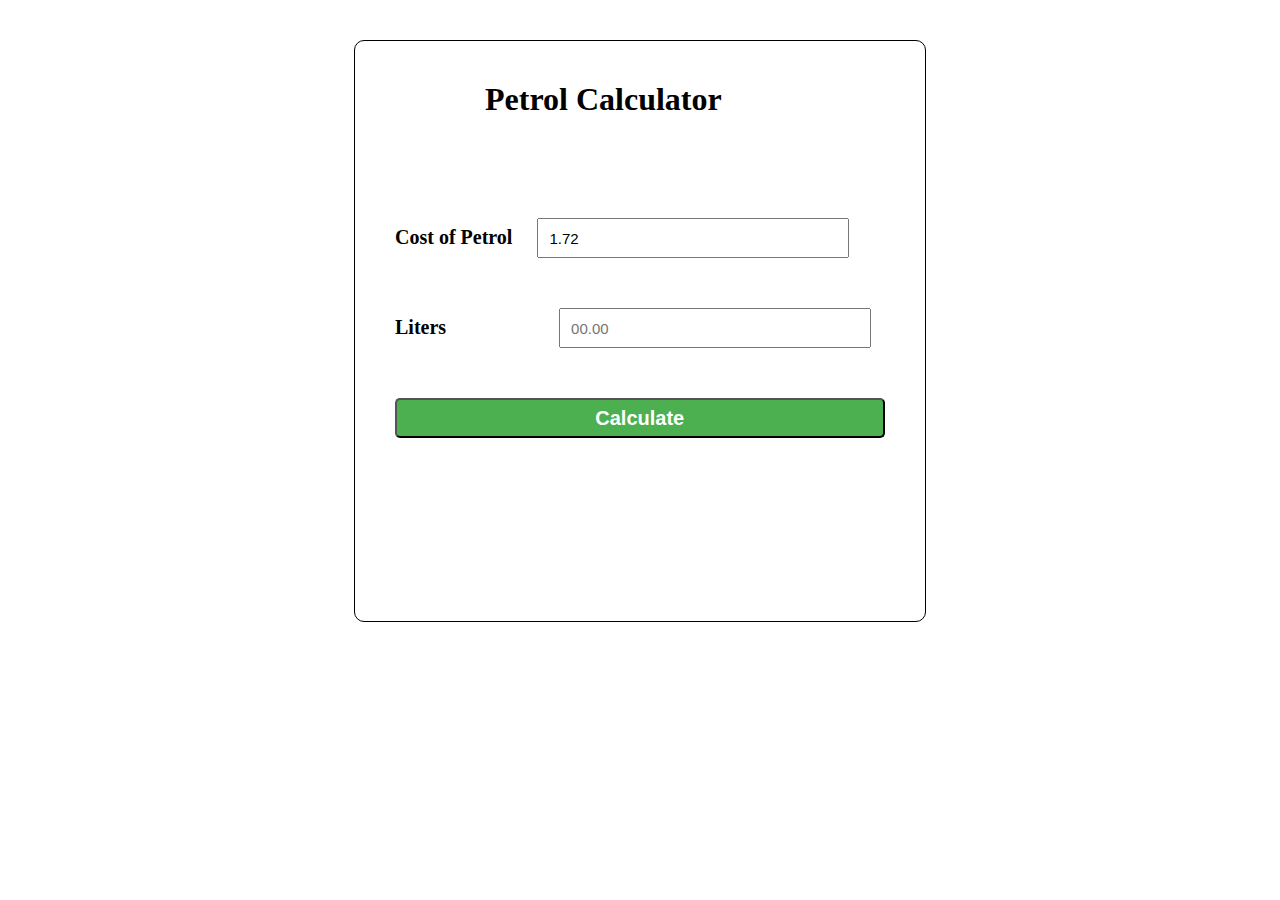
<file: web prog/chapter 6/index.html>
<html>
<head>
	<title>Petrol Calculator</title>
		<style>
			body{
			border: 1px solid black;
			width: 550px;
			height: 550px;
			margin: auto;
			margin-top: 40px;
			font-family: verdana;
			border-radius: 10px;
			padding: 10px;
			padding-top: 20px;
		}
		h1{
			margin: 20px 0px 0px 120px;
		}
		div{
			margin-top: 100px;
		}
		h2{
			font-size: 20px;
			margin: 50px 0px 0px 30px;
		}
		input{
			width: 60%;
			height: 40px;
			margin-left: 20px;
			padding-left: 10px;
			font-size: 15px;
		}
		input:focus{
			background-color: #99ccff;
		}
		#liters{
			margin-left: 108px;
		}
		button{
			font-size: 20px;
			width: 89%;
			height: 40px;
			margin: 50px 0px 0px 30px;
			border-radius: 5px;
			background-color: #4CAF50;
			cursor: pointer;
			color: #ffffff;
			font-weight: bold;
		}
		button:hover{
			transform: scale(1.01);
		}
		p{
			font-size: 20px;
			margin: 70px 0px 0px 46%;
		}
		</style>
		<script>
			var result;
			
			function calculate(x,y){
				//default value of the cost of the petrol per liter
				x = 1.72;
				//variable to get the value that user inputted
				y =document.getElementById("liters").value;
				//formula to compute the total cost-->
				result = document.getElementById("total").value = x * y;
				//display the output in p tag
				document.getElementById("total").innerHTML =  "Total: $" + result;
			}
			
		</script>

	</head>
	<body>
		
		<h1>Petrol Calculator</h1>
		<div>
			<!--Input for the cost of Petrol per liter-->
			<h2>Cost of Petrol <input type="number" id="cost" placeholder="00.00" value="1.72" required /></h2>
			<!--Input for the liters-->
			<h2>Liters <input type="number" id="liters" placeholder="00.00" required /></h2>
		</div>
		<!--button to calculate the total cost-->
		<button onClick="calculate()" id="result" >Calculate</button>
		<p id="total"></p>
	</body>
</html>
</file>
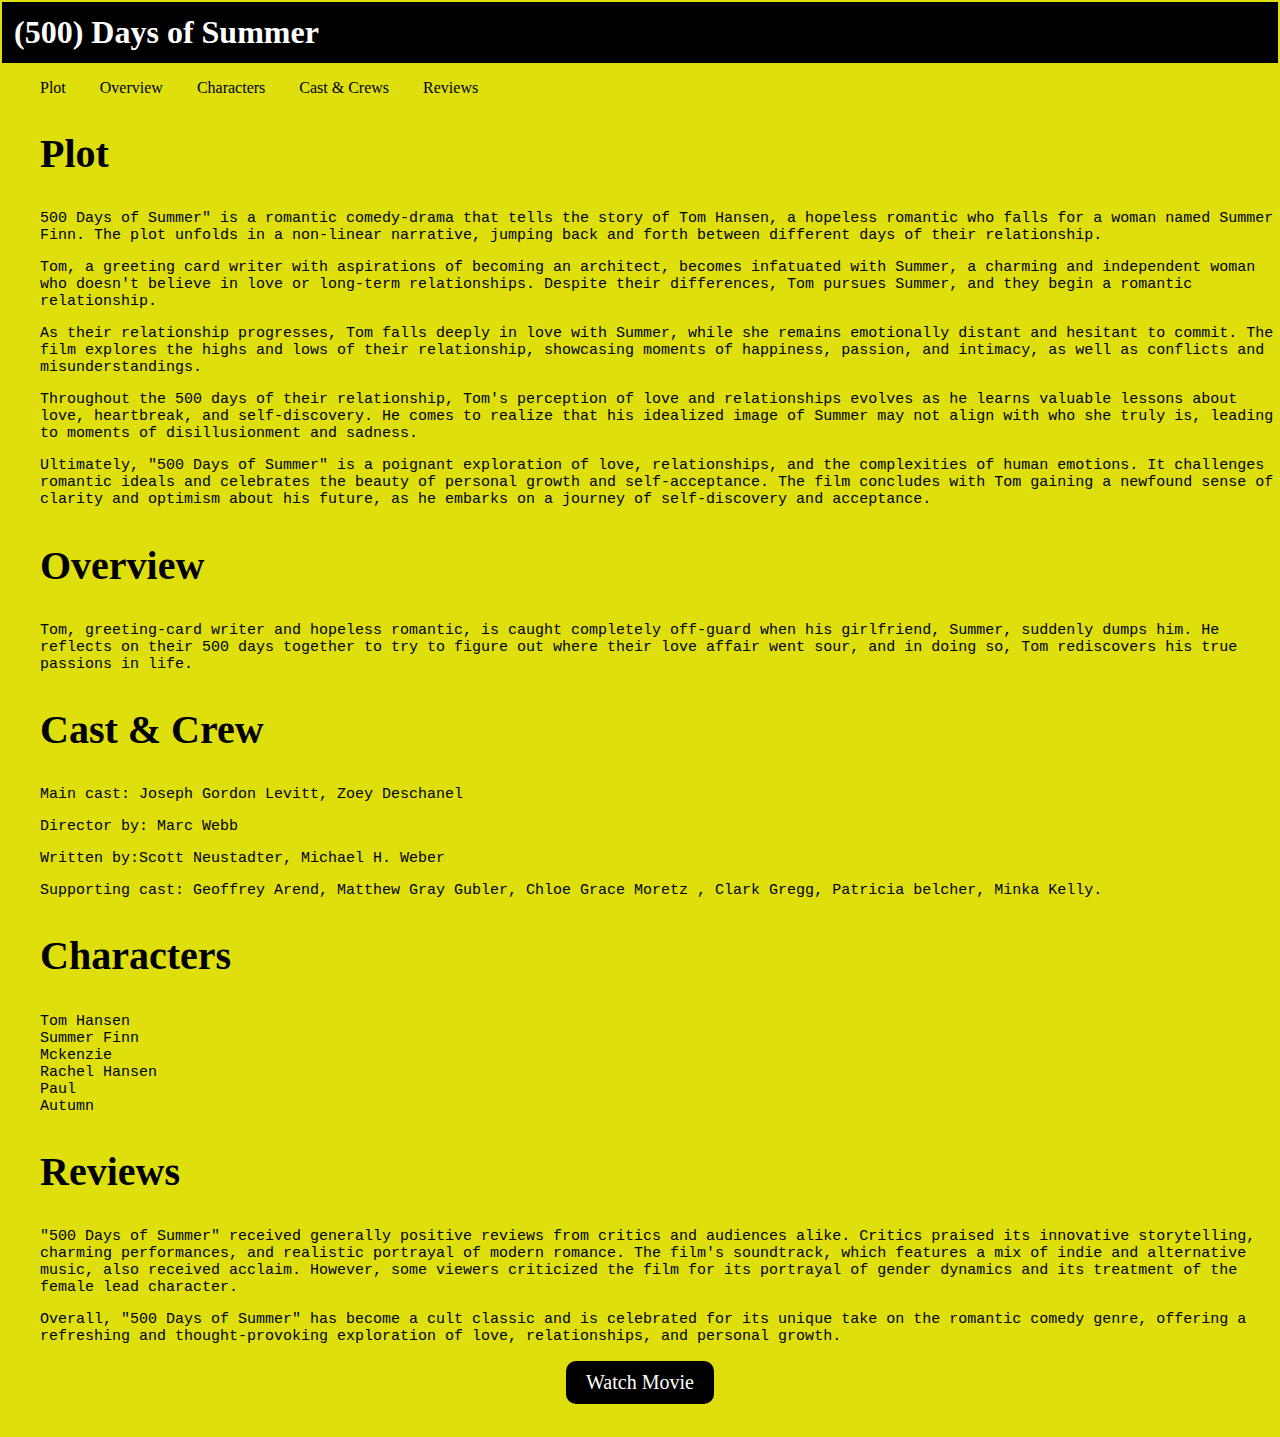
<file: web prog/chapter 2/chapter 2.html>
<!DOCTYPE html>
<html>
<head>
<link rel="stylesheet" href="chapter 2.css">
<body>

    <h1>(500) Days of Summer</h1>

    <nav>
    <ul>
        <li><a href="#Plot">Plot</a></li>
        <li><a href="#Overview">Overview</a></li>
        <li><a href="#Characters">Characters</a></li>
        <li><a href="#Cast & Crews">Cast & Crews</a></li>
        <li><a href="#Reviews">Reviews</a></li>
         
        
        <section id="Plot">
            <h2>Plot</h2>
         <p>500 Days of Summer" is a romantic comedy-drama that tells the story of Tom Hansen, a hopeless 
            romantic who falls for a woman named Summer Finn. The plot unfolds in a non-linear narrative, 
            jumping back and forth between different days of their relationship.</p>

            <p>Tom, a greeting card writer with aspirations of becoming an architect, becomes infatuated with
             Summer, a charming and independent woman who doesn't believe in love or long-term relationships.
              Despite their differences, Tom pursues Summer, and they begin a romantic relationship.</p>

            <p>As their relationship progresses, Tom falls deeply in love with Summer, while she remains
             emotionally distant and hesitant to commit. The film explores the highs and lows of their
             relationship, showcasing moments of happiness, passion, and intimacy, as well as conflicts
              and misunderstandings.</p>

            <p>Throughout the 500 days of their relationship, Tom's perception of love and relationships
             evolves as he learns valuable lessons about love, heartbreak, and self-discovery.
             He comes to realize that his idealized image of Summer may not align with who she truly is, 
             leading to moments of disillusionment and sadness.</p>

             <p>Ultimately, "500 Days of Summer" is a poignant exploration of love, relationships, 
            and the complexities of human emotions. It challenges romantic ideals and celebrates the
         beauty of personal growth and self-acceptance. The film concludes with Tom gaining a newfound
         sense of clarity and optimism about his future, as he embarks on a journey of self-discovery
          and acceptance.</p>
            </section>
            
            <h2>Overview</h2>
            <section id="Overview">
                <p>Tom, greeting-card writer and hopeless romantic, is caught completely off-guard when his 
                    girlfriend, Summer, suddenly dumps him. He reflects on their 500 days together to try to 
                    figure out where their love affair went sour, and in doing so, 
                    Tom rediscovers his true passions in life.
                </p></section>

                <h2>Cast & Crew</h2>
                <section id="Cast & Crews">
                    <p>Main cast: Joseph Gordon Levitt, Zoey Deschanel</p>
                    <p>Director by: Marc Webb</p>
                    <p>Written by:Scott Neustadter, Michael H. Weber</p>
                    <p>Supporting cast: Geoffrey Arend, Matthew Gray Gubler, Chloe Grace Moretz
                    , Clark Gregg, Patricia belcher, Minka Kelly.</p>
                </section>

                <h2>Characters</h2>
                <section id="Characters">
                    <p>Tom Hansen<br> 
                    Summer Finn<br>
                    Mckenzie<br>
                    Rachel Hansen<br> 
                    Paul<br>
                    Autumn</p>
                </section>

                <h2>Reviews</h2>
                <section id="Reviews">
                    <p>"500 Days of Summer" received generally positive reviews from critics and audiences 
                        alike. Critics praised its innovative storytelling, charming performances, 
                        and realistic portrayal of modern romance. The film's soundtrack, which features a 
                        mix of indie and alternative music, also received acclaim. However, some viewers 
                        criticized the film for its portrayal of gender dynamics and its treatment of the 
                        female lead character.</p>

                        <p>Overall, "500 Days of Summer" has become a cult classic and is celebrated for its 
                        unique take on the romantic comedy genre, offering a refreshing and thought-provoking
                         exploration of love, relationships, and personal growth.
                        </p></section>
            
        
    
    </ul>
    </nav>

    <center><a href="https://dopebox.to/movie/watch-500-days-of-summer-online-hd-18376" target="_blank"
    class="button">Watch Movie</a></center>

</body>
</head>
</html>
</file>
<file: web prog/chapter 2/chapter 2.css>
h1{
    background-color: black;
    color:white;
    padding:10px;
    margin:2px;
    border:solid 2px black;
}

nav ul{
    list-style-type: none;
    padding: 4;

}

nav li{
    display: inline;
    margin-right: 30px;
    font-family: fantasy;
    color:black;

}

nav a{text-decoration:none;
    color:black;
}


h2{
    font-family: fantasy;
    font-size: 40px;
}

p{
    font-family: monospace;
    font-size: 15px;

}

body{
    background-color:rgb(223, 223, 13) ;
    margin:auto;
}

.button{
        display:inline-block;
        background-color: black;
        color:white;
        padding: 10px 20px;
        border-radius: 10px;
        font-family:fantasy;
        text-decoration:none;
        font-size: 20px;

        
}
</file>
